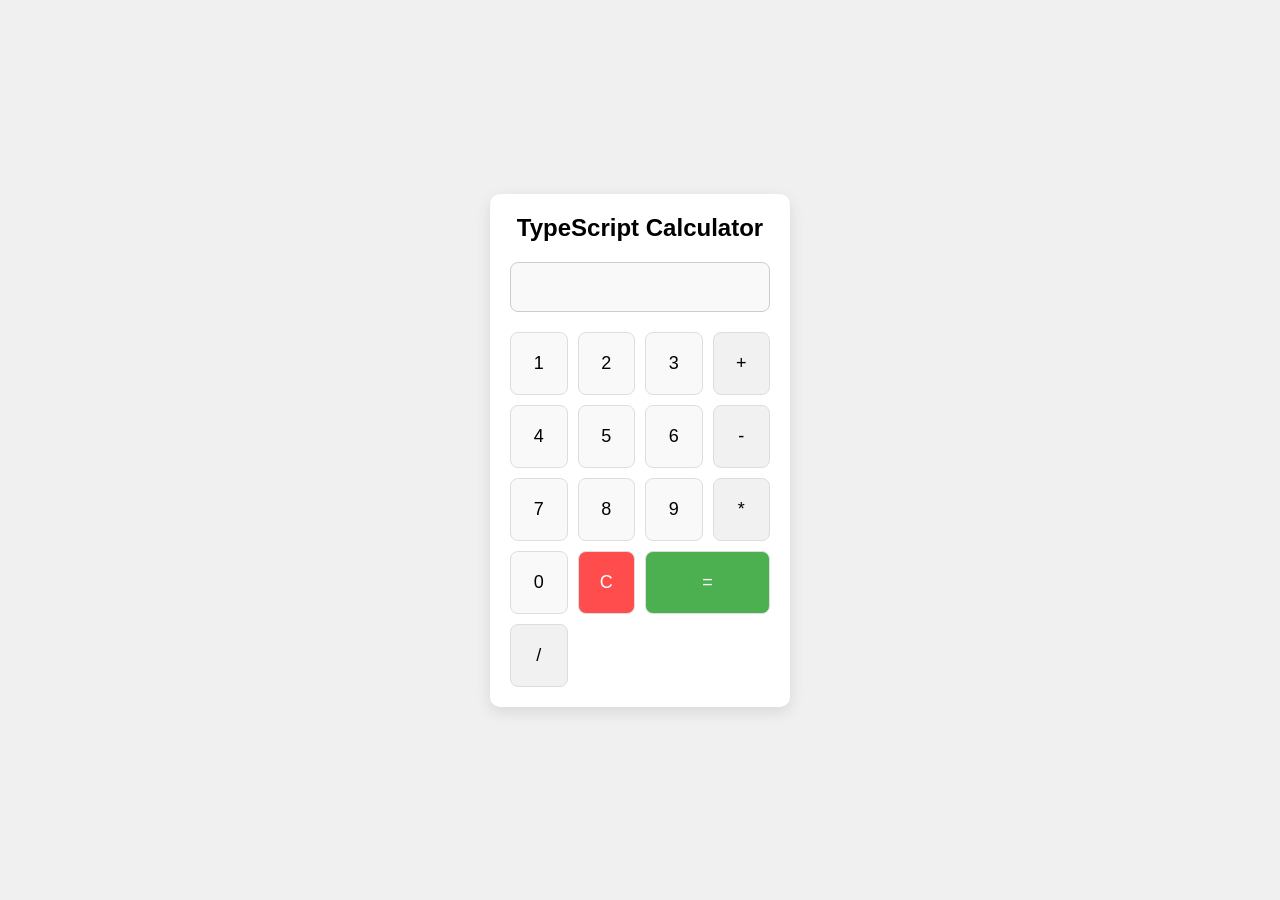
<file: calculator app/index.html>
<!DOCTYPE html>
<html lang="en">
<head>
    <meta charset="UTF-8">
    <meta name="viewport" content="width=device-width, initial-scale=1.0">
    <title>Calculator</title>
    <link rel="stylesheet" href="./style.css">
</head>
<body>
    <div class="calculator">
        <h1>TypeScript Calculator</h1>
        <input type="text" id="display" disabled />
        <div id="buttons">
            <button class="number">1</button>
            <button class="number">2</button>
            <button class="number">3</button>
            <button class="operator">+</button>
            <button class="number">4</button>
            <button class="number">5</button>
            <button class="number">6</button>
            <button class="operator">-</button>
            <button class="number">7</button>
            <button class="number">8</button>
            <button class="number">9</button>
            <button class="operator">*</button>
            <button class="number">0</button>
            <button class="clear">C</button>
            <button class="equals">=</button>
            <button class="operator">/</button>
        </div>
    </div>
    <script src="index.js"></script>
</body>
</html>
</file>
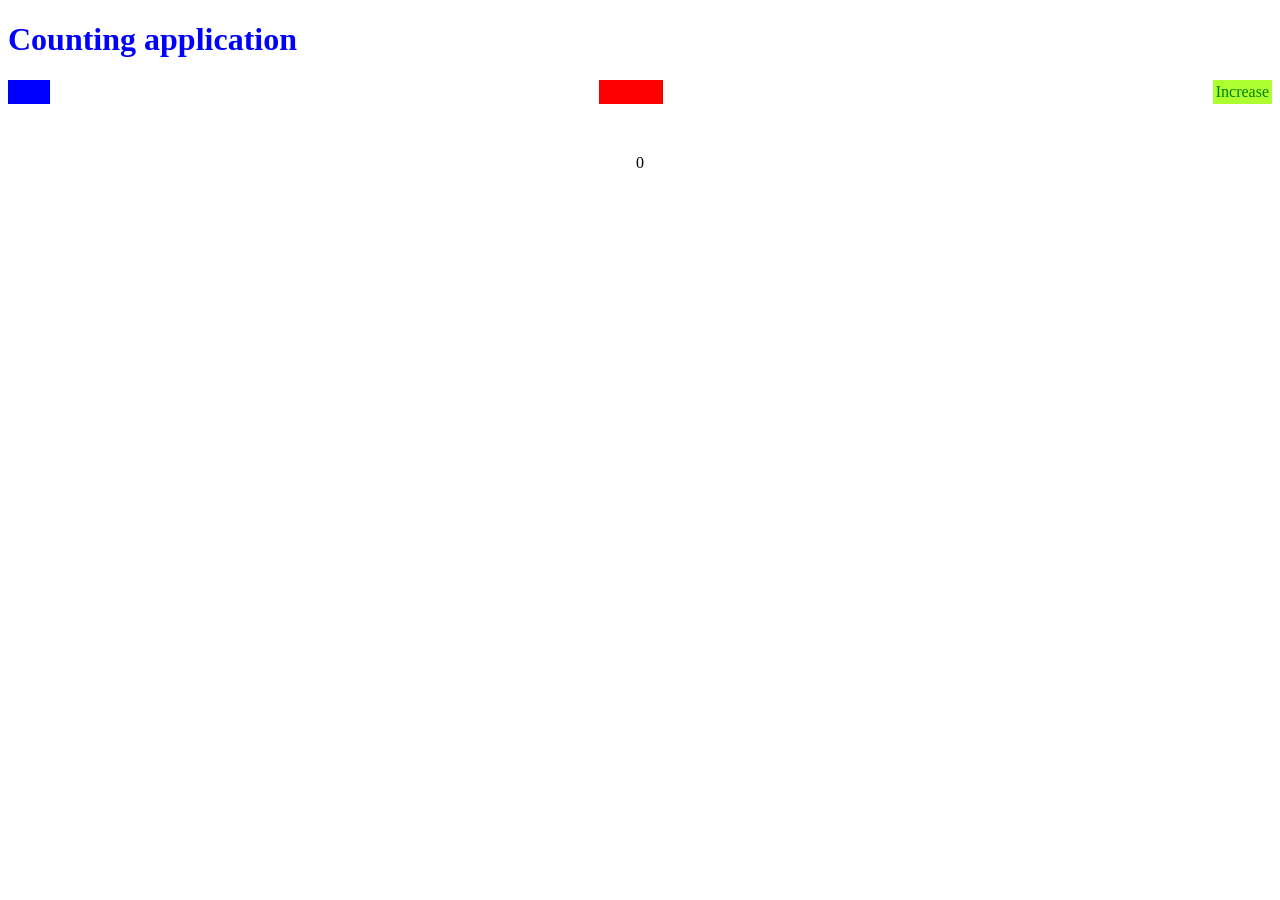
<file: project counter app/index.html>
<!DOCTYPE html>
<html lang="en">
<head>
    <meta charset="UTF-8">
    <meta name="viewport" content="width=device-width, initial-scale=1.0">
    <title>Document</title>
    <link rel="stylesheet" href="./style.css">
</head>
<body>
    <h1>Counting application</h1>
    <div class="counting">
        <div class="reset">Reset</div>
        <div class="dec">Decrease</div>
        <div class="inc">Increase</div>
    </div>
    <div class="values">
        0
    </div>

    <script src="index.js"></script>
</body>
</html>
</file>
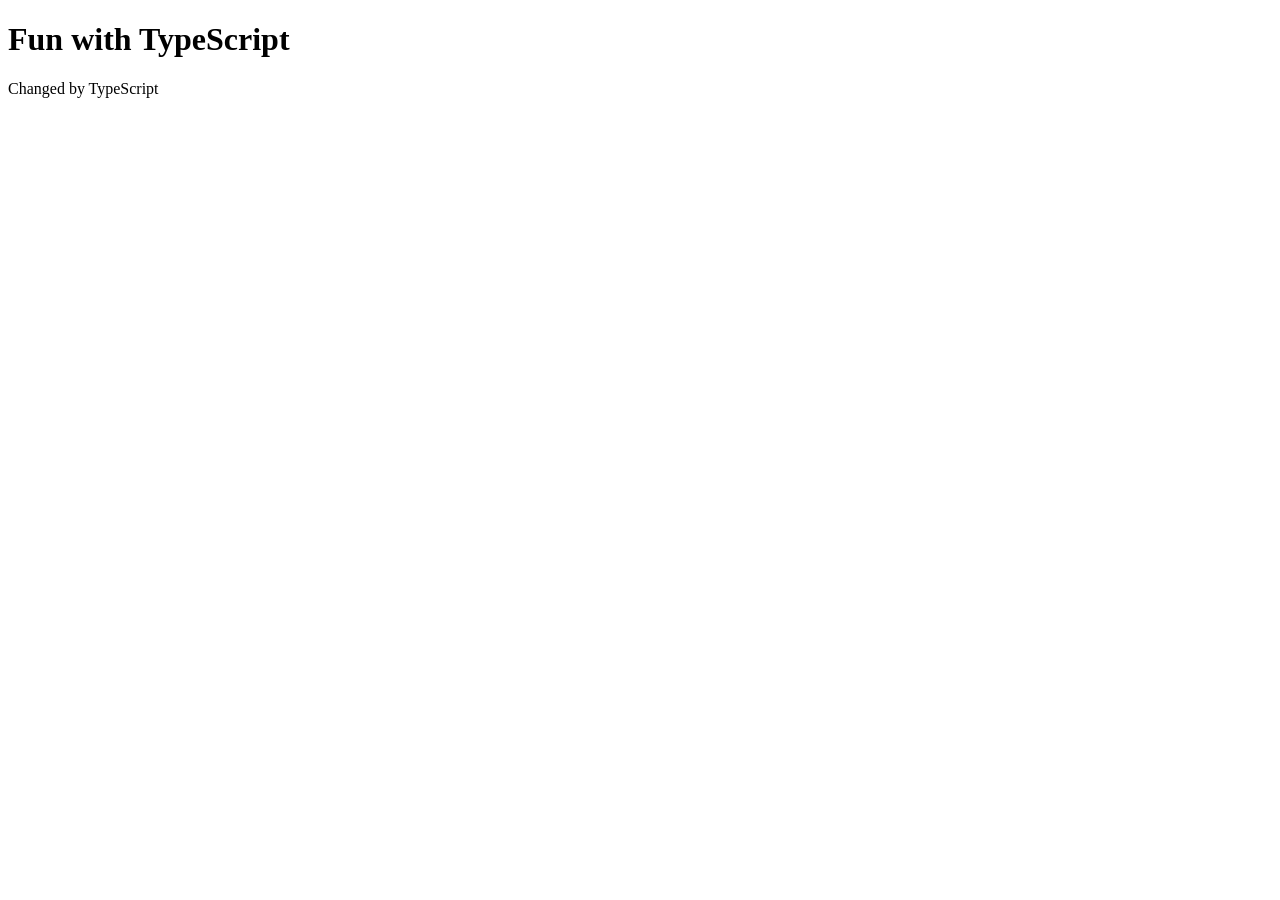
<file: small project/index.html>
<!DOCTYPE html>
<html lang="en">
<head>
    <meta charset="UTF-8">
    <meta name="viewport" content="width=device-width, initial-scale=1.0">
    <title>Document</title>
</head>
<body>

    <h1>Fun with TypeScript</h1>
    <p id="index">Let's rock</p>
    <script src="main.js">
       
    </script>
</body>
</html>
</file>
<file: calculator app/style.css>
* {
    margin: 0;
    padding: 0;
    box-sizing: border-box;
}

body {
    font-family: Arial, sans-serif;
    background-color: #f0f0f0;
    display: flex;
    justify-content: center;
    align-items: center;
    height: 100vh;
}

.calculator {
    background-color: #fff;
    border-radius: 10px;
    box-shadow: 0 5px 15px rgba(0, 0, 0, 0.1);
    padding: 20px;
    width: 300px;
    text-align: center;
}

h1 {
    font-size: 24px;
    margin-bottom: 20px;
}

#display {
    width: 100%;
    height: 50px;
    font-size: 36px;
    text-align: right;
    padding: 10px;
    border: 1px solid #ccc;
    margin-bottom: 20px;
    background-color: #f9f9f9;
    border-radius: 8px;
}

#buttons {
    display: grid;
    grid-template-columns: repeat(4, 1fr);
    gap: 10px;
}

button {
    padding: 20px;
    font-size: 18px;
    cursor: pointer;
    background-color: #f1f1f1;
    border: 1px solid #ddd;
    border-radius: 8px;
    transition: background-color 0.3s;
}

button:hover {
    background-color: #e2e2e2;
}

button:active {
    background-color: #ccc;
}

.clear {
    background-color: #ff4d4d;
    color: white;
}

.clear:hover {
    background-color: #ff3333;
}

.equals {
    background-color: #4CAF50;
    color: white;
    grid-column: span 2;
}

.equals:hover {
    background-color: #45a049;
}

.operator {
    background-color: #f1f1f1;
}

.number {
    background-color: #f9f9f9;
}
</file>
<file: project counter app/style.css>
h1 {
    align-items: center;
    color: blue;
}

.inc {
    background-color: greenyellow;
    color: green;
    border: solid greenyellow;
}

.dec {
    background-color: red;
    color: red;
    border: solid red;
}

.reset {
    background-color: blue;
    color: blue;
    border: solid blue;
}

.counting{
    display: flex;
    flex-wrap: wrap;
    justify-content: space-between;
    flex: 1;
    align-items: center;
}

.values {
    padding: 50px;
    display: flex;
    justify-content: center;
    align-items: center;
    position: relative;
    float: auto;
}
</file>
